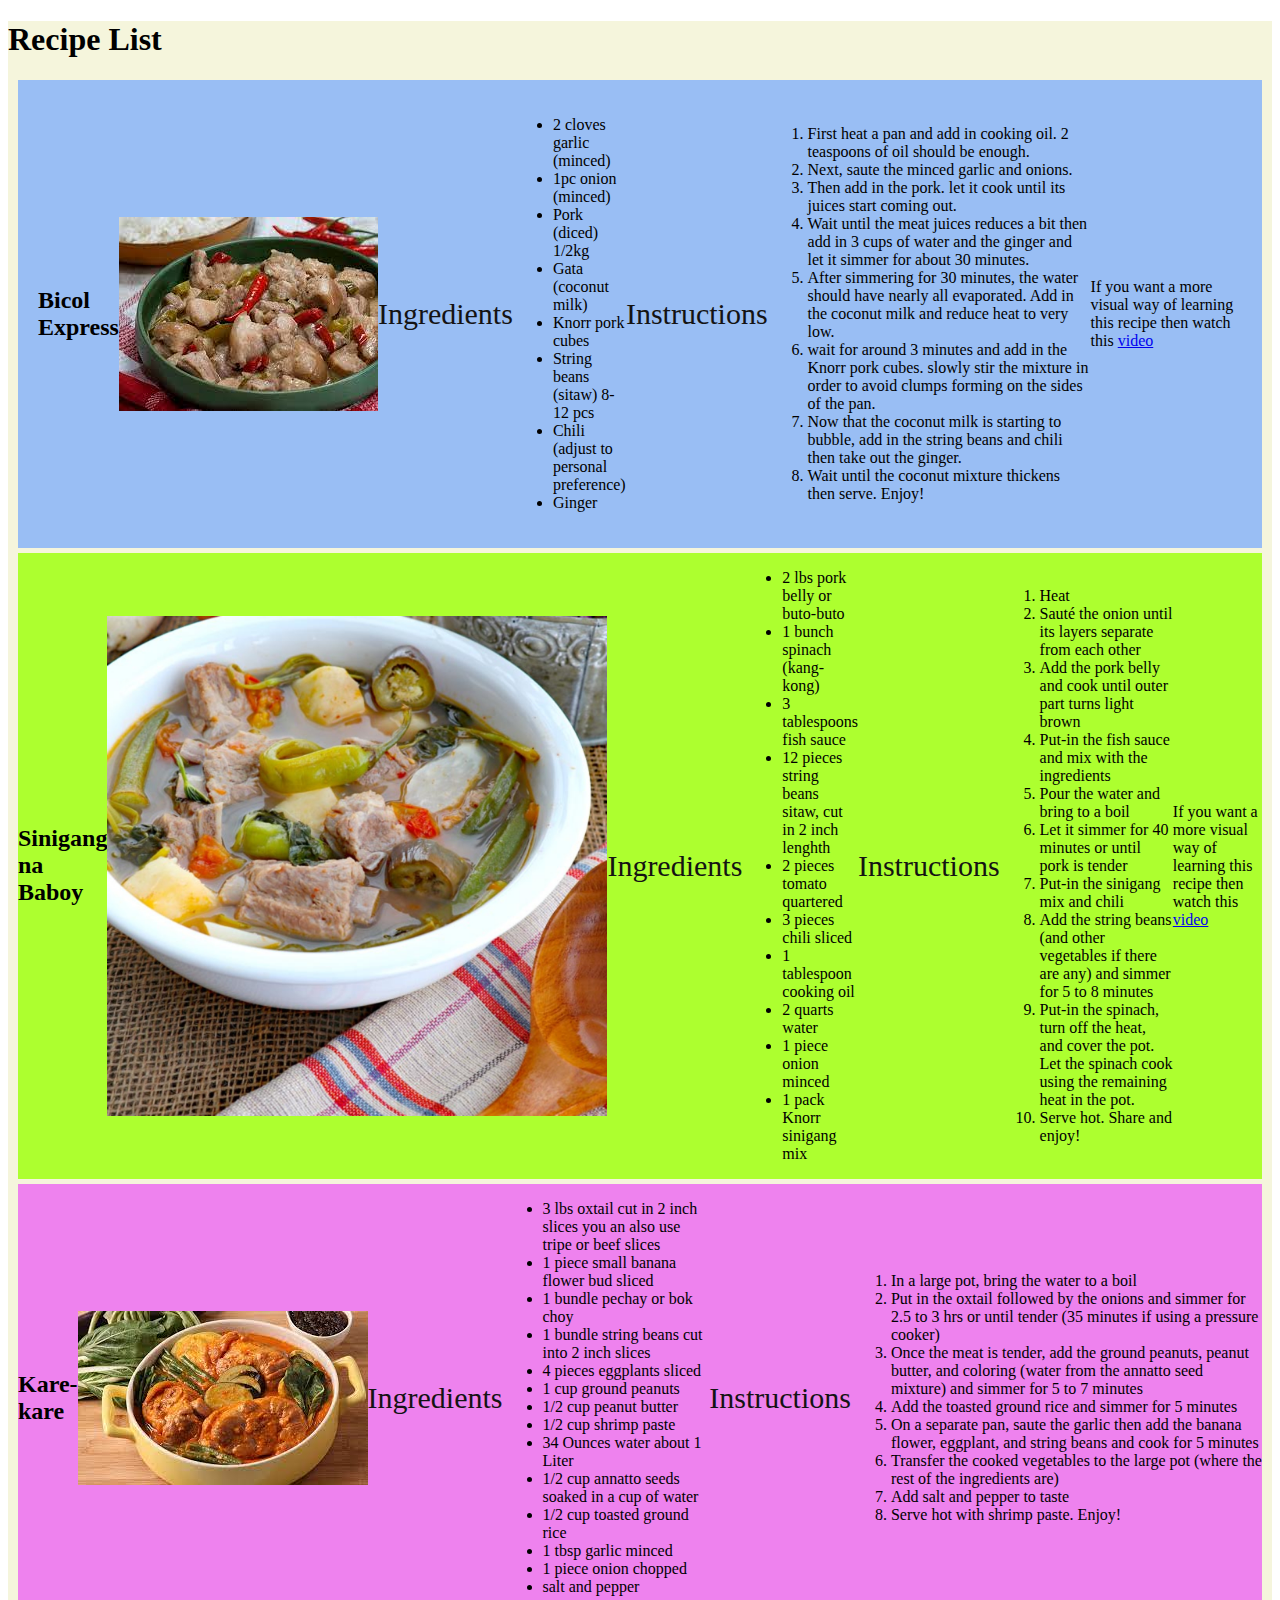
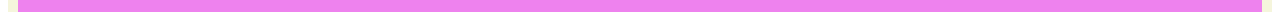
<file: recipes/index.html>
<!DOCTYPE html>
<html lang="en">
<head>
    <meta charset="UTF-8">
    <meta http-equiv="X-UA-Compatible" content="IE=edge">
    <meta name="viewport" content="width=device-width, initial-scale=1.0">
    <link rel="stylesheet" href="style.css">
    <title>Recipe Website</title>
</head>


<body>
    <div class="main-div">
      <h1> Recipe List</h1>

      <div class="bicol-div">
         <h2 class="recipe-heading"> Bicol Express</h2>
           <img class="recipe-pic" src="./images/bicol-express.jpeg" alt="bicol-express">

           <p class="description"> Ingredients </p>

           <ul>
            <li>2 cloves garlic (minced)</li>
            <li>1pc onion (minced)</li>
            <li>Pork (diced) 1/2kg</li>
            <li>Gata (coconut milk)</li>
            <li>Knorr pork cubes</li>
            <li>String beans (sitaw) 8-12 pcs</li>
            <li>Chili (adjust to personal preference)</li>
            <li> Ginger</li>
           </ul>

           <p class="description"> Instructions </p>

           <ol>
            <li>First heat a pan and add in cooking oil. 2 teaspoons of oil should be enough.</li>
            <li>Next, saute the minced garlic and onions.</li>
            <li>Then add in the pork. let it cook until its juices start coming out. </li>
            <li>Wait until the meat juices reduces a bit then add in 3 cups of water and the ginger and let it simmer for about 30 minutes.</li>
            <li>After simmering for 30 minutes, the water should have nearly all evaporated. Add in the coconut milk and reduce heat to very low.</li>
            <li>wait for around 3 minutes and add in the Knorr pork cubes. slowly stir the mixture in order to avoid clumps forming on the sides of the pan.</li>
            <li>Now that the coconut milk is starting to bubble, add in the string beans and chili then take out the ginger.</li>
            <li>Wait until the coconut mixture thickens then serve. Enjoy!</li>
           </ol>   

           <p>If you want a more visual way of learning this recipe then watch this <a href="https://www.youtube.com/watch?v=hITWXNGrmXc" target="_blank">video</a> </p>
      </div>

      <div class="sinigang-div">
         <h2 class="recipe-heading">Sinigang na Baboy</h2>
         <img class="recipe-pic" src="./images/sinigang-baboy.jpg" alt="sinigang-na-baboy">
         
         <p class="description">Ingredients</p>

         <ul>
            <li>2 lbs pork belly or buto-buto</li>
            <li>1 bunch spinach (kang-kong)</li>
            <li>3 tablespoons fish sauce</li>
            <li>12 pieces string beans sitaw, cut in 2 inch lenghth</li>
            <li>2 pieces tomato quartered</li>
            <li> 3 pieces chili sliced</li>
            <li>1 tablespoon cooking oil</li>
            <li>2 quarts water</li>
            <li>1 piece onion minced</li>
            <li>1 pack Knorr sinigang mix</li>
         </ul>

         <p class="description"> Instructions </p>

         <ol>
            <li>Heat</li>
            <li>Sauté the onion until its layers separate from each other</li>
            <li>Add the pork belly and cook until outer part turns light brown</li>
            <li>Put-in the fish sauce and mix with the ingredients</li>
            <li>Pour the water and bring to a boil</li>
            <li>Let it simmer for 40 minutes or until pork is tender</li>
            <li>Put-in the sinigang mix and chili</li>
            <li>Add the string beans (and other vegetables if there are any) and simmer for 5 to 8 minutes</li>
            <li>Put-in the spinach, turn off the heat, and cover the pot. Let the spinach cook using the remaining heat in the pot.</li>
            <li>Serve hot. Share and enjoy!</li>
         </ol>

         <p>If you want a more visual way of learning this recipe then watch this <a href="https://www.youtube.com/watch?v=t-beBtUZz3E" target="_blank">video</a> </p>
      </div>

      <div class="kare-kare-div">
        <h2 class="recipe-heading">Kare-kare</h2>
        <img class="recipe-pic" src="./images/kare-kare.jpeg" alt="kare-kare">

        <p class="description">Ingredients</p>

        <ul>
            <li>3 lbs oxtail cut in 2 inch slices you an also use tripe or beef slices</li>
            <li>1 piece small banana flower bud sliced</li>
            <li>1 bundle pechay or bok choy</li>
            <li>1 bundle string beans cut into 2 inch slices</li>
            <li>4 pieces eggplants sliced</li>
            <li>1 cup ground peanuts</li>
            <li>1/2 cup peanut butter</li>
            <li>1/2 cup shrimp paste</li>
            <li>34 Ounces water about 1 Liter</li>
            <li>1/2 cup annatto seeds soaked in a cup of water</li>
            <li>1/2 cup toasted ground rice</li>
            <li>1 tbsp garlic minced</li>
            <li>1 piece onion chopped</li>
            <li>salt and pepper</li>
        </ul>

        <p class="description">Instructions</p>

        <ol>
            <li>In a large pot, bring the water to a boil</li>
            <li>Put in the oxtail followed by the onions and simmer for 2.5 to 3 hrs or until tender (35 minutes if using a pressure cooker)</li>
            <li>Once the meat is tender, add the ground peanuts, peanut butter, and coloring (water from the annatto seed mixture) and simmer for 5 to 7 minutes</li>
            <li>Add the toasted ground rice and simmer for 5 minutes</li>
            <li>On a separate pan, saute the garlic then add the banana flower, eggplant, and string beans and cook for 5 minutes</li>
            <li>Transfer the cooked vegetables to the large pot (where the rest of the ingredients are)</li>
            <li>Add salt and pepper to taste</li>
            <li>Serve hot with shrimp paste. Enjoy!</li>
        </ol>

      </div>
    </div>
</body>
</html>
</file>
<file: recipes/style.css>
.main-div {
    background-color: beige;
}

.bicol-div,
.sinigang-div,
.kare-kare-div {
    margin: 5px 10px;
    display: flex;
    align-items: center;
}
.bicol-div {
    padding: 20px;
    background-color: rgba(130, 176, 250, .8)
}

.sinigang-div {
    background-color: greenyellow;
}

.kare-kare-div {
    background-color: violet;
}

.description {
    font-size: 30px;
    color: rgb(20, 19, 19);
}

.recipe-pic {
    width: 500px;
    height: auto;
}
</file>
